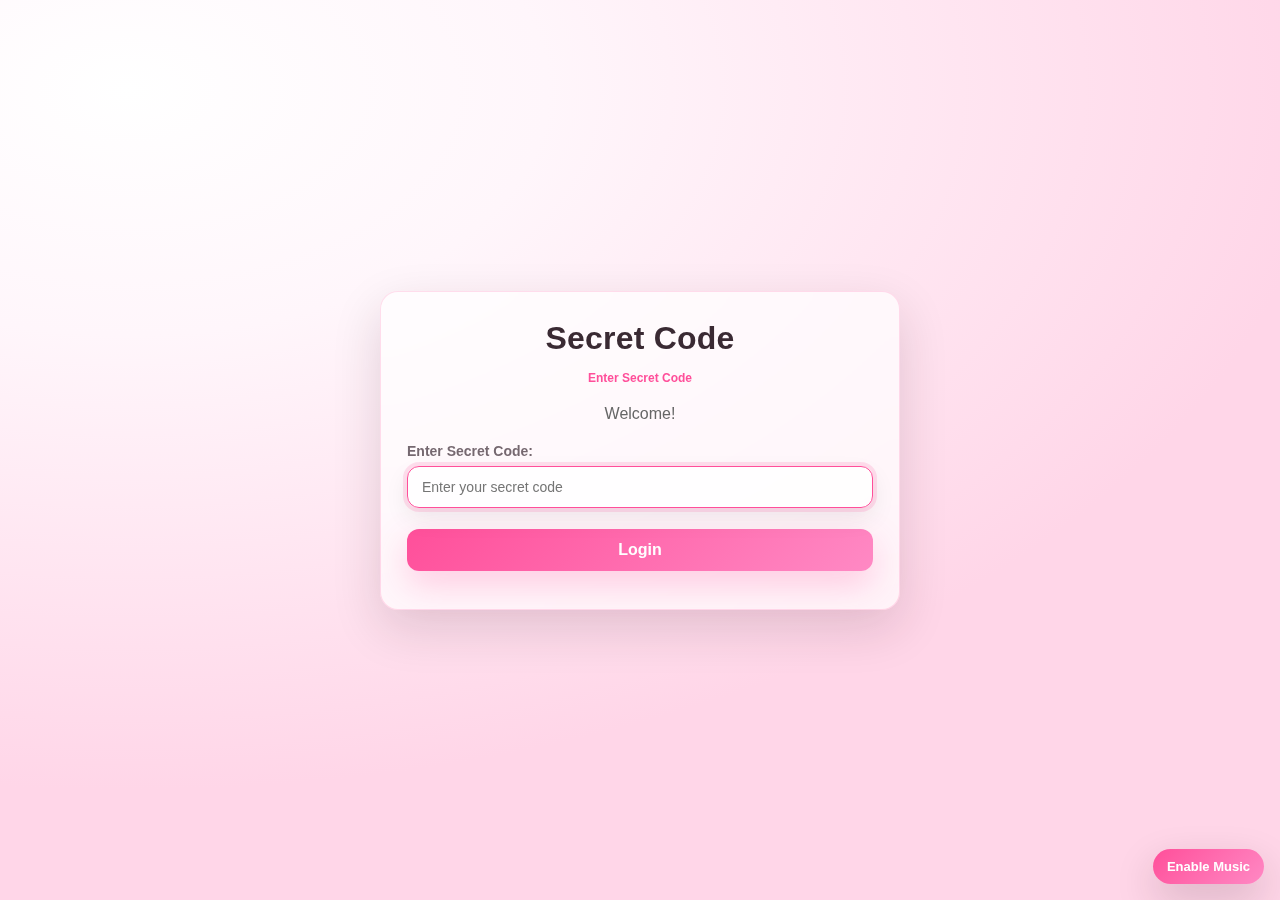
<file: index.html>
<!DOCTYPE html>
<html lang="en">
<head>
    <meta charset="UTF-8">
    <meta name="viewport" content="width=device-width, initial-scale=1.0">
    <title>Login</title>
    <link rel="stylesheet" href="./style.css">
</head>
<body>
    <div class="login-container">
        <!-- Step 2: Secret Code Entry -->
        <div id="step2" class="step-section">
            <h1>Secret Code</h1>
            <div class="step-indicator">Enter Secret Code</div>
            <p style="text-align: center; color: #666; margin-bottom: 20px;">
                Welcome!
            </p>
            <form id="codeForm">
                <div class="form-group">
                    <label for="secretCode">Enter Secret Code:</label>
                    <input 
                        type="text" 
                        id="secretCode" 
                        name="secretCode" 
                        placeholder="Enter your secret code"
                        required
                    >
                </div>
                <button type="submit">Login</button>
                <div id="codeError" class="error"></div>
            </form>
        </div>
    </div>

    <script src="./script.js"></script>
    <script>
        // Valid access codes
        const validCodes = [
            "112323",
        ];

        // Handle secret code submission
        document.getElementById("codeForm").addEventListener("submit", function(e) {
            e.preventDefault();
            const code = document.getElementById("secretCode").value.trim();
            const codeError = document.getElementById("codeError");

            if (code === "") {
                codeError.textContent = "Please enter the secret code.";
                return;
            }

            // Check if the entered code is valid
            if (validCodes.includes(code)) {
                codeError.textContent = "";
                
                // Redirect to landing page
                setTimeout(function() {
                    window.location.href = "Pages/landing.html";
                }, 500);
            } else {
                codeError.textContent = "Invalid secret code. Please try again.";
                document.getElementById("secretCode").value = "";
                document.getElementById("secretCode").focus();
            }
        });

        // Focus on secret code input on page load
        window.addEventListener("load", function() {
            document.getElementById("secretCode").focus();
        });
    </script>
</body>
</html>
</file>
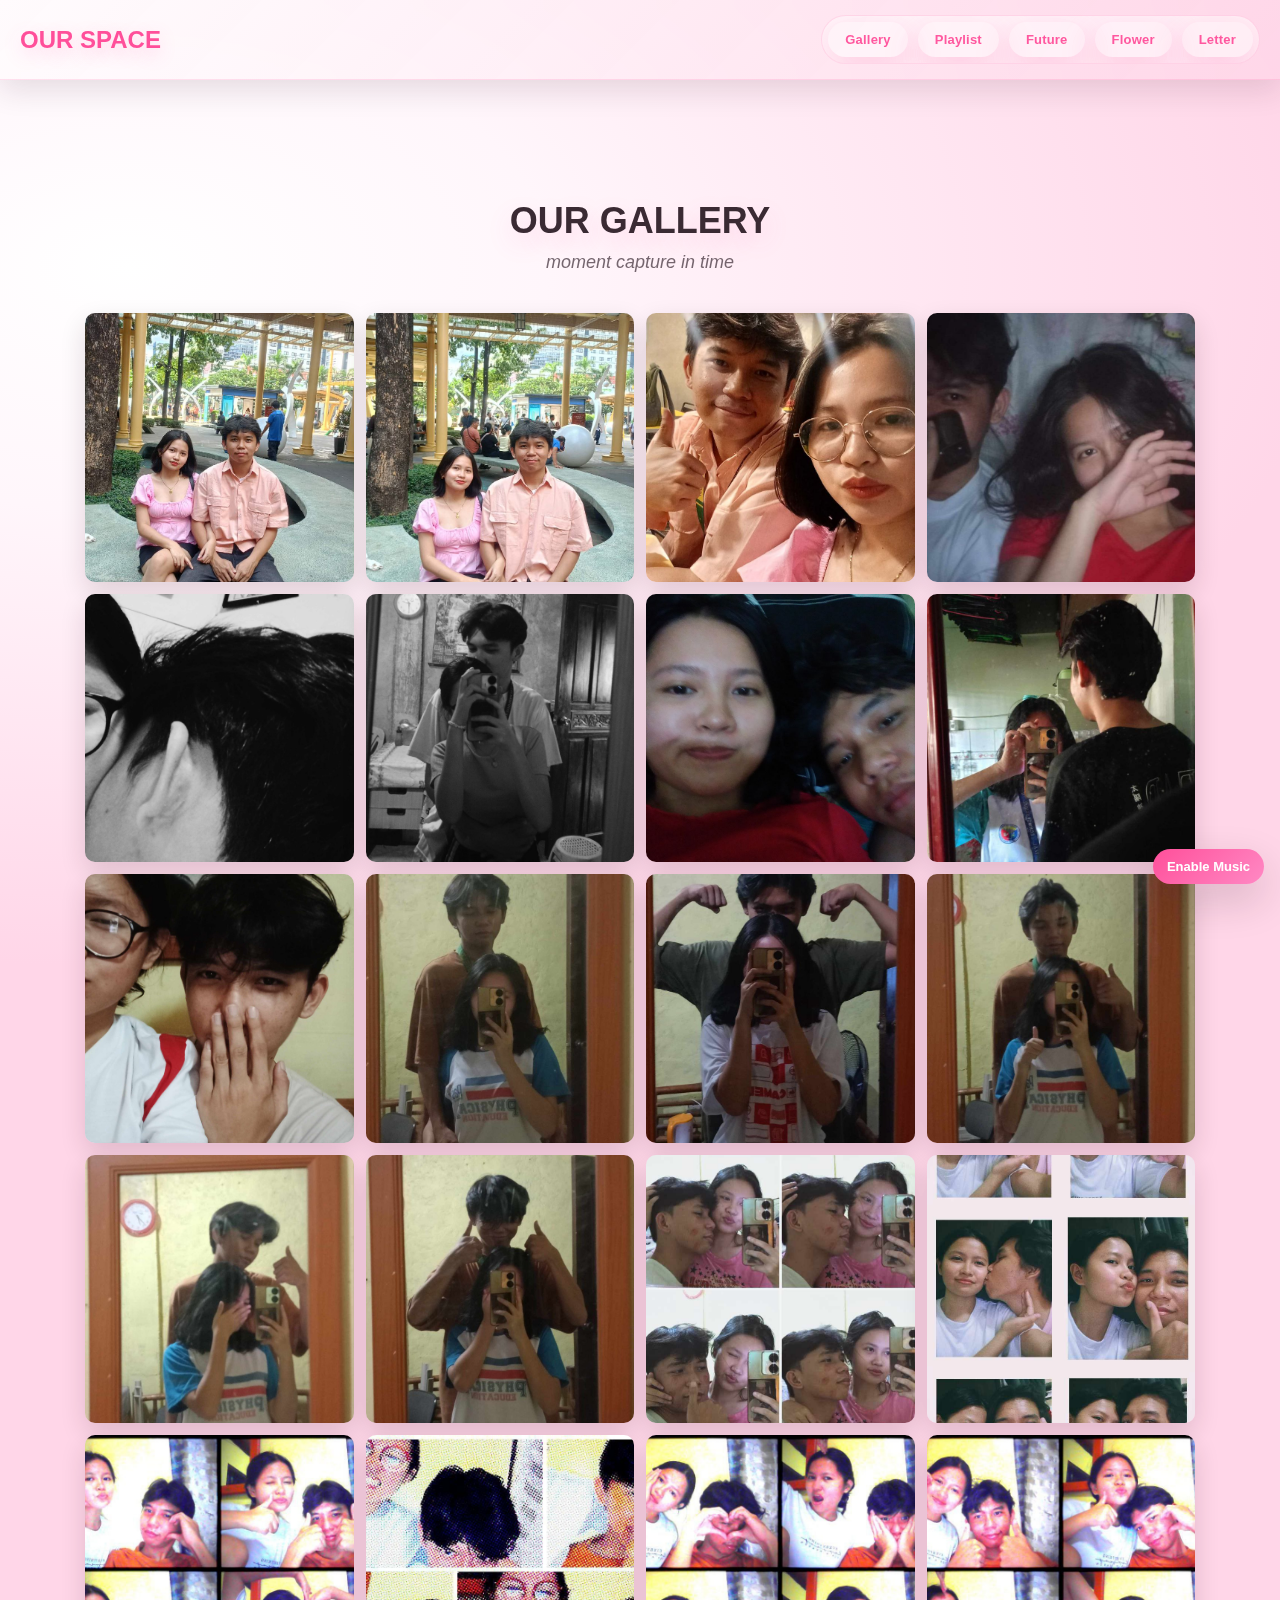
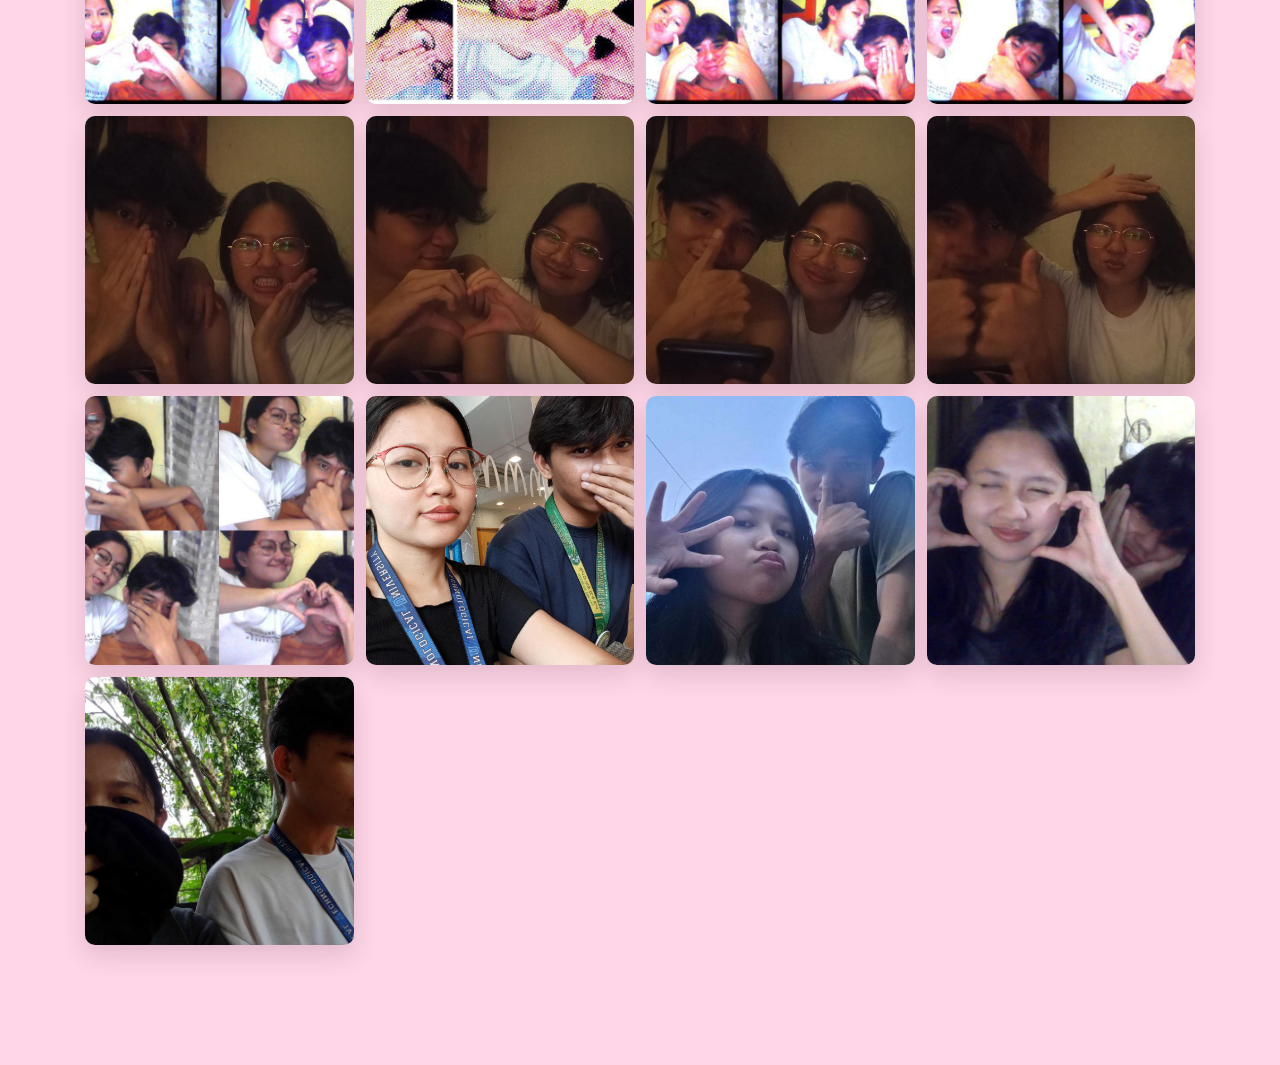
<file: Pages/gallery.html>
<!DOCTYPE html>
<html lang="en">
<head>
    <meta charset="UTF-8">
    <meta name="viewport" content="width=device-width, initial-scale=1.0">
    <title>Gallery</title>
    <link rel="stylesheet" href="../style.css">
</head>
<body>
    <!-- Header with Navigation -->
    <header class="header">
        <div class="header-content">
            <div class="header-title">OUR SPACE</div>
            <nav class="nav-menu">
                <button class="nav-btn" onclick="window.location.href='gallery.html'">Gallery</button>
                <button class="nav-btn" onclick="window.location.href='playlist.html'">Playlist</button>
                <button class="nav-btn" onclick="window.location.href='future.html'">Future</button>
                <button class="nav-btn" onclick="window.location.href='flower.html'">Flower</button>
                <button class="nav-btn" onclick="window.location.href='letter.html'">Letter</button>
            </nav>
        </div>
    </header>

    <div class="gallery-container">
        <div class="gallery-header">
            <h1>OUR GALLERY</h1>
            <p class="gallery-subtitle">moment capture in time</p>
        </div>

        <div class="gallery-grid">
            <img src="../Images/6327905674209201749.jpg" alt="Gallery image 1" class="gallery-img" onclick="openModal(this)">
            <img src="../Images/6327905674209201750.jpg" alt="Gallery image 2" class="gallery-img" onclick="openModal(this)">
            <img src="../Images/6327905674209201751.jpg" alt="Gallery image 3" class="gallery-img" onclick="openModal(this)">
            <img src="../Images/6327905674209201752.jpg" alt="Gallery image 4" class="gallery-img" onclick="openModal(this)">
            <img src="../Images/6327905674209201753.jpg" alt="Gallery image 5" class="gallery-img" onclick="openModal(this)">

            <img src="../Images/6327905674209201754.jpg" alt="Gallery image 6" class="gallery-img" onclick="openModal(this)">
            <img src="../Images/6327905674209201755.jpg" alt="Gallery image 7" class="gallery-img" onclick="openModal(this)">
            <img src="../Images/6327905674209201756.jpg" alt="Gallery image 8" class="gallery-img" onclick="openModal(this)">
            <img src="../Images/6327905674209201757.jpg" alt="Gallery image 9" class="gallery-img" onclick="openModal(this)">
            <img src="../Images/6327905674209201758.jpg" alt="Gallery image 10" class="gallery-img" onclick="openModal(this)">

            <img src="../Images/6327905674209201759.jpg" alt="Gallery image 11" class="gallery-img" onclick="openModal(this)">
            <img src="../Images/6327905674209201760.jpg" alt="Gallery image 12" class="gallery-img" onclick="openModal(this)">
            <img src="../Images/6327905674209201761.jpg" alt="Gallery image 13" class="gallery-img" onclick="openModal(this)">
            <img src="../Images/6327905674209201762.jpg" alt="Gallery image 14" class="gallery-img" onclick="openModal(this)">
            <img src="../Images/6327905674209201763.jpg" alt="Gallery image 15" class="gallery-img" onclick="openModal(this)">

            <img src="../Images/6327905674209201764.jpg" alt="Gallery image 16" class="gallery-img" onclick="openModal(this)">
            <img src="../Images/6327905674209201765.jpg" alt="Gallery image 17" class="gallery-img" onclick="openModal(this)">
            <img src="../Images/6327905674209201766.jpg" alt="Gallery image 18" class="gallery-img" onclick="openModal(this)">
            <img src="../Images/6327905674209201767.jpg" alt="Gallery image 19" class="gallery-img" onclick="openModal(this)">
            <img src="../Images/6327905674209201768.jpg" alt="Gallery image 20" class="gallery-img" onclick="openModal(this)">

            <img src="../Images/6327905674209201769.jpg" alt="Gallery image 21" class="gallery-img" onclick="openModal(this)">
            <img src="../Images/6327905674209201770.jpg" alt="Gallery image 22" class="gallery-img" onclick="openModal(this)">
            <img src="../Images/6327905674209201771.jpg" alt="Gallery image 23" class="gallery-img" onclick="openModal(this)">
            <img src="../Images/6327905674209201772.jpg" alt="Gallery image 24" class="gallery-img" onclick="openModal(this)">
            <img src="../Images/6327905674209201773.jpg" alt="Gallery image 25" class="gallery-img" onclick="openModal(this)">

            <img src="../Images/6327905674209201774.jpg" alt="Gallery image 26" class="gallery-img" onclick="openModal(this)">
            <img src="../Images/6327905674209201775.jpg" alt="Gallery image 27" class="gallery-img" onclick="openModal(this)">
            <img src="../Images/6327905674209201776.jpg" alt="Gallery image 28" class="gallery-img" onclick="openModal(this)">
            <img src="../Images/6327905674209201777.jpg" alt="Gallery image 29" class="gallery-img" onclick="openModal(this)">
        </div>
    </div>

    <!-- Image Modal -->
    <div id="imageModal" class="modal" onclick="closeModal()">
        <span class="close" onclick="closeModal()">&times;</span>
        <img class="modal-content" id="modalImage">
    </div>

    <script>
        function openModal(img) {
            const modal = document.getElementById("imageModal");
            const modalImg = document.getElementById("modalImage");
            modalImg.src = img.src;
            modal.style.display = "flex";
        }

        function closeModal() {
            const modal = document.getElementById("imageModal");
            modal.style.display = "none";
        }

        // Close modal when pressing Escape key
        document.addEventListener("keydown", function(event) {
            if (event.key === "Escape") {
                closeModal();
            }
        });
    </script>
    <script src="../script.js"></script>
</body>
</html>
</file>
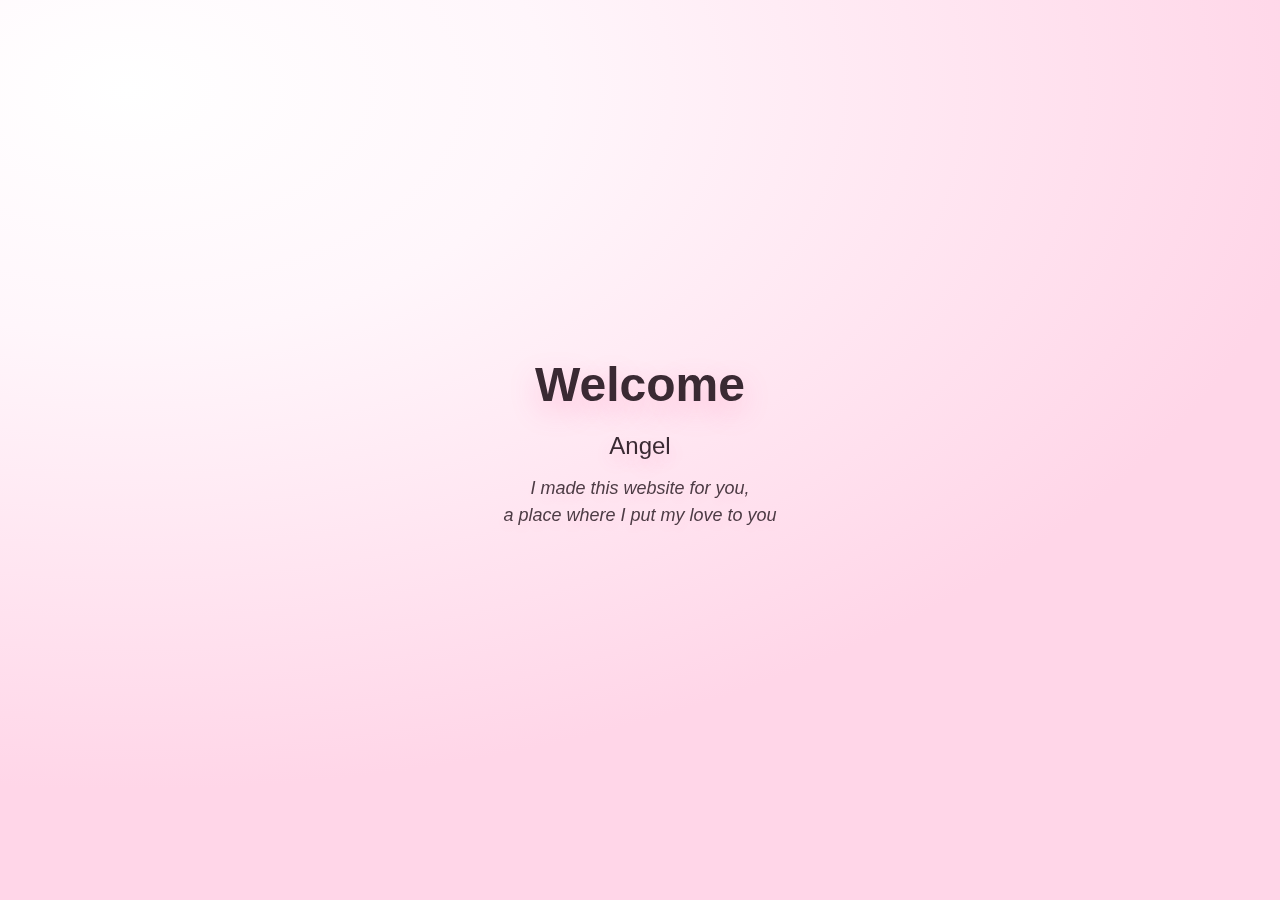
<file: Pages/landing.html>
<!DOCTYPE html>
<html lang="en">
<head>
    <meta charset="UTF-8">
    <meta name="viewport" content="width=device-width, initial-scale=1.0">
    <title>Happy Birthday Angel</title>
    <link rel="stylesheet" href="../style.css">
</head>
<body>
    <!-- Loading Screen -->
    <div id="loadingScreen" class="loading-screen">
        <div class="loading-content">
            <h1>Welcome</h1>
            <p>Angel</p>
            <p class="message">I made this website for you,<br>a place where I put my love to you</p>
        </div>
    </div>

    <!-- Main Content -->
    <div id="mainContent" class="main-content">
        <div class="love-story-container">
            <h1>💕 Our Love Story 💕</h1>
            
            <p>
                Welcome to a special place created just for you. This website is filled with memories, 
                feelings, and all the love I have for you.
            </p>

            <h2>The Beginning</h2>
            <p>
                From the moment we met, you brought so much joy and light into my life. 
                Every moment with you feels special and 
            </p>

            <h2>What Makes You Special</h2>
            <p>
                Your smile, your laugh, the way you i see you it make me so much happy.
                You inspire me every single day to be a better bisayang person like you bebe.
            </p>

            <h2>Forever and Always</h2>
            <p>
                Happy Happy Birthday my lovely Angel kyle mwa mwaaaaaaah!!!!
                i love you so much bebe 

            </p>

            <p class="birthday-message">
                Happy Birthday Angel! 🎉❤️
            </p>
        </div>

        <button class="continue-btn" onclick="continueFromLanding('gallery.html')">Continue</button>
    </div>

    <script src="../script.js"></script>
    <script>
        // Show loading screen for 5 seconds, then show main content
        window.addEventListener("load", function() {
            setTimeout(function() {
                document.getElementById("loadingScreen").style.display = "none";
                document.getElementById("mainContent").classList.add("show");
            }, 5000);
        });
    </script>
</body>
</html>
</file>
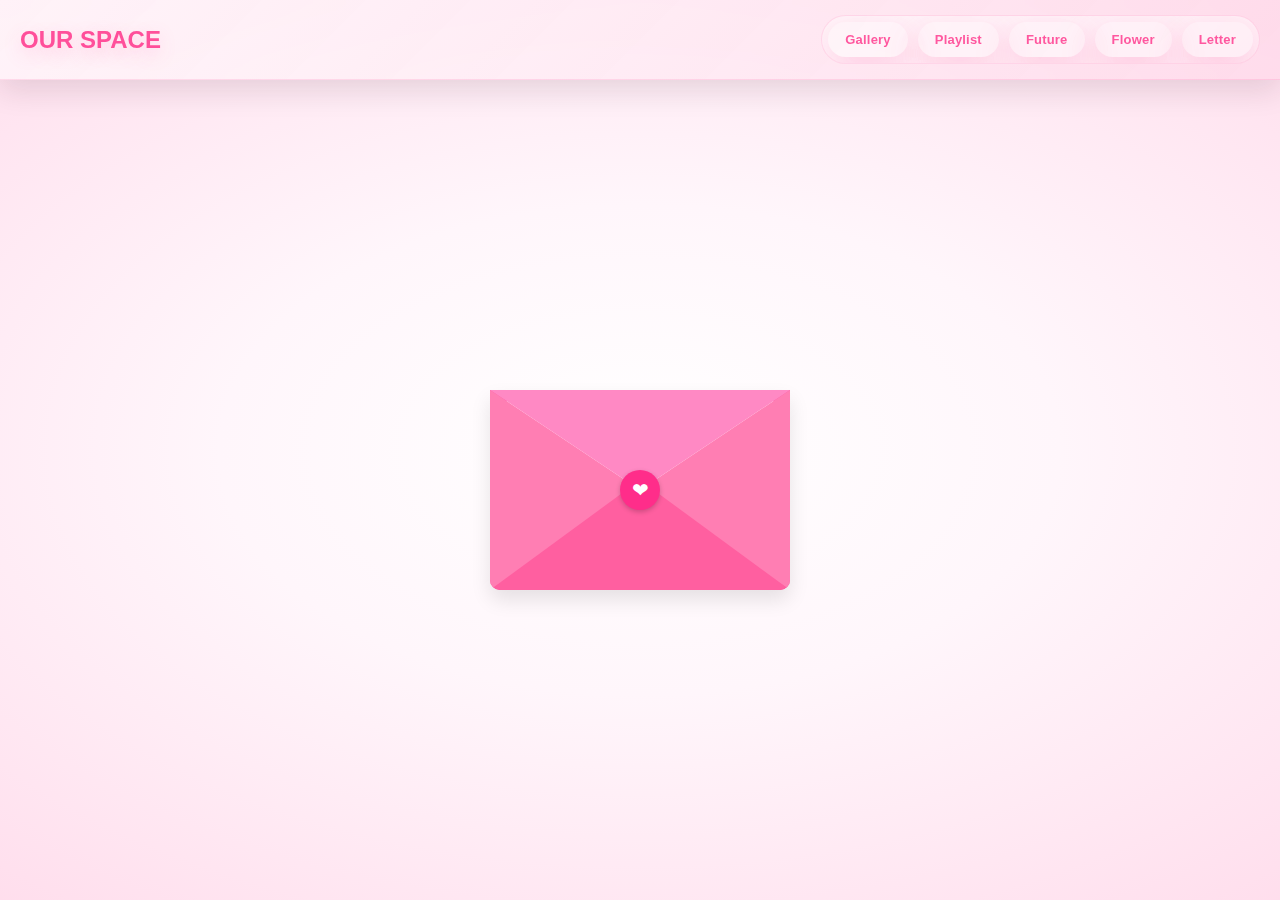
<file: Pages/letter.html>
<!DOCTYPE html>
<html lang="en">
<head>
    <meta charset="UTF-8">
    <meta name="viewport" content="width=device-width, initial-scale=1.0">
    <title>Letter</title>
    <link rel="stylesheet" href="../style.css">
    <link rel="stylesheet" href="letter.css">
</head>
<body>
    <!-- Header with Navigation -->
    <header class="header">
        <div class="header-content">
            <div class="header-title">OUR SPACE</div>
            <nav class="nav-menu">
                <button class="nav-btn" onclick="window.location.href='gallery.html'">Gallery</button>
                <button class="nav-btn" onclick="window.location.href='playlist.html'">Playlist</button>
                <button class="nav-btn" onclick="window.location.href='future.html'">Future</button>
                <button class="nav-btn" onclick="window.location.href='flower.html'">Flower</button>
                <button class="nav-btn" onclick="window.location.href='letter.html'">Letter</button>
            </nav>
        </div>
    </header>

    <div class="letter-container">
        <div class="envelope-wrapper">
            <div class="envelope">
                <div class="envelope-sides"></div>
                <div class="heart-seal"></div>
                
                <div class="letter-content">
                    <div class="close-btn">&times;</div>
                    <div class="letter-text">
                        <h2>Dear Angel,</h2>
                        <p>
                            Happy Birthday to my Lovely Angel! bebe i love you so much and napaka greatfull ako na nakilala kita and naging part ka ng life ko. <br> and thank you kase di ka nagsawa sakin despite na napaka kulit ko minsan. and you alway taking care of me. <br>
                            i wish na sana lagi kang masaya at laging andyan ako to make you happy, and im always proud of you sa lahat lahat ng bagay na ginawagawa mo
                            at sa mga bagay na ma achieve mo in the future. i hope bebe na makapag celebrate pa tayo ng birthday natin ng magkasama. <br> 
                            I LOVE YOU SO MUCH BEBE MWA MWAAAAAAAAAH TAKE CARE AND <br> 
                            HAPPY HAPPY BIRTHDAY AGAIN MY LOVE! 🎉🎂🎁🎈
                        </p>
                        <br>
                        <p>
                            With love,<br>
                            Your Lovely poging darryl:>
                        </p>
                    </div>
                </div>
            </div>
        </div>
    </div>

    <script src="../script.js"></script>
    <script>
        const envelopeWrapper = document.querySelector('.envelope-wrapper');
        const closeBtn = document.querySelector('.close-btn');

        envelopeWrapper.addEventListener('click', function(e) {
            if (e.target.closest('.close-btn')) return;
            
            if (!this.classList.contains('open')) {
                this.classList.add('open');
                
                // Wait for the slide-out animation to finish before expanding
                setTimeout(() => {
                    this.classList.add('expanded');
                }, 800);
            }
        });

        closeBtn.addEventListener('click', function(e) {
            e.stopPropagation();
            envelopeWrapper.classList.remove('expanded');
            
            // Wait for collapse animation then close envelope
            setTimeout(() => {
                envelopeWrapper.classList.remove('open');
            }, 500);
        });
    </script>
</body>
</html>
</file>
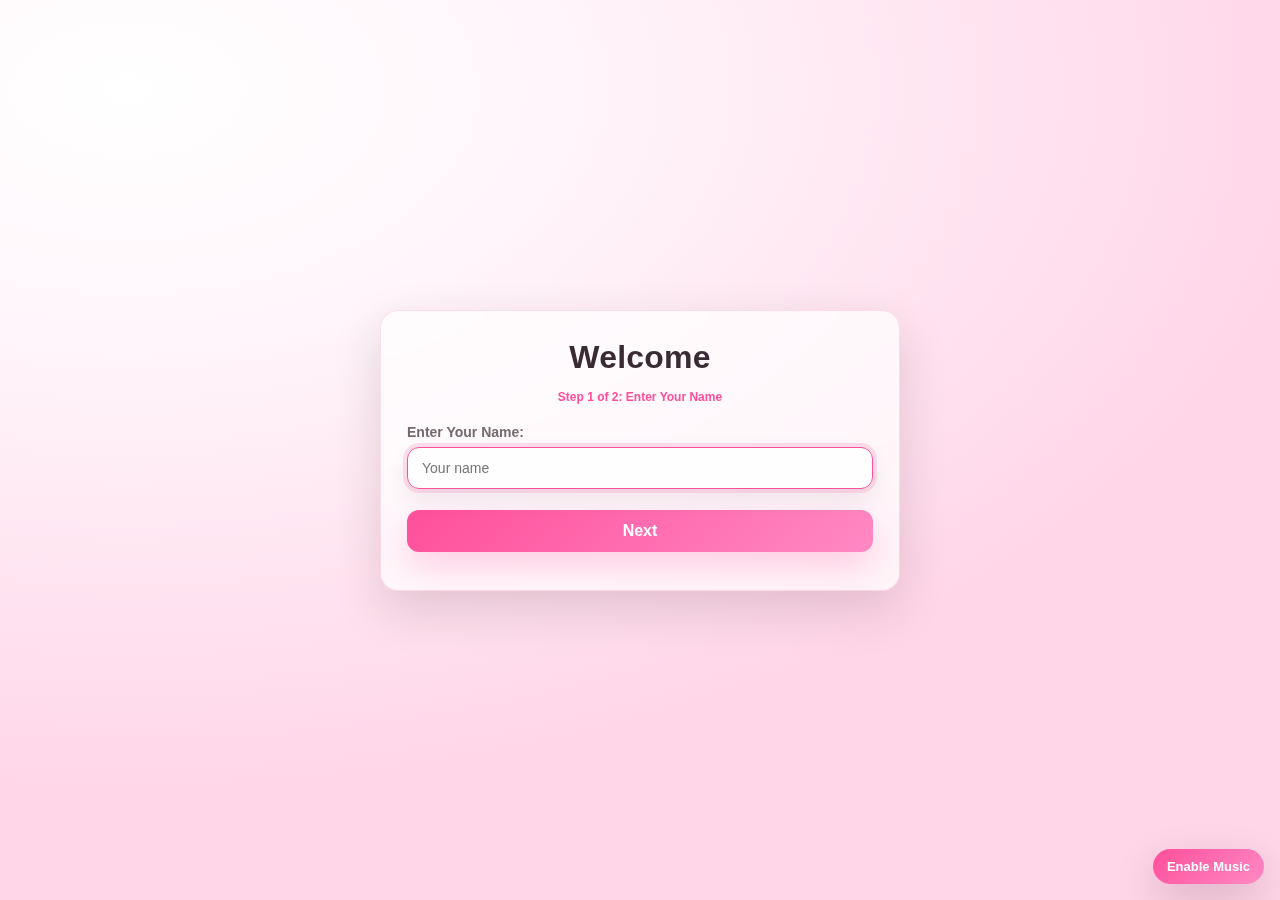
<file: Pages/login.html>
<!DOCTYPE html>
<html lang="en">
<head>
    <meta charset="UTF-8">
    <meta name="viewport" content="width=device-width, initial-scale=1.0">
    <title>Login</title>
    <link rel="stylesheet" href="../style.css">
</head>
<body>
    <div class="login-container">
        <!-- Step 1: Name Entry -->
        <div id="step1" class="step-section">
            <h1>Welcome</h1>
            <div class="step-indicator">Step 1 of 2: Enter Your Name</div>
            <form id="nameForm">
                <div class="form-group">
                    <label for="name">Enter Your Name:</label>
                    <input 
                        type="text" 
                        id="name" 
                        name="name" 
                        placeholder="Your name"
                        required
                    >
                </div>
                <button type="submit">Next</button>
                <div id="nameError" class="error"></div>
            </form>
        </div>

        <!-- Step 2: Secret Code Entry -->
        <div id="step2" class="step-section hidden">
            <h1>Secret Code</h1>
            <div class="step-indicator">Step 2 of 2: Enter Secret Code</div>
            <p style="text-align: center; color: #666; margin-bottom: 20px;">
                Welcome, <strong id="displayName"></strong>!
            </p>
            <form id="codeForm">
                <div class="form-group">
                    <label for="secretCode">Enter Secret Code:</label>
                    <input 
                        type="text" 
                        id="secretCode" 
                        name="secretCode" 
                        placeholder="Enter your secret code"
                        required
                    >
                </div>
                <button type="submit">Login</button>
                <button type="button" class="back-btn" onclick="goBackToStep1()">Back</button>
                <div id="codeError" class="error"></div>
            </form>
        </div>
    </div>

    <script src="../script.js"></script>
    <script>
        // Valid access codes (independent of name)
        const validCodes = [
            "013005",
            "123456",
            "999888",
            "555444"
        ];

        let currentName = "";

        // Step 1: Handle name submission
        document.getElementById("nameForm").addEventListener("submit", function(e) {
            e.preventDefault();
            const name = document.getElementById("name").value.trim();
            const nameError = document.getElementById("nameError");

            if (name === "") {
                nameError.textContent = "Please enter your name.";
                return;
            }

            if (name.length < 2) {
                nameError.textContent = "Name must be at least 2 characters.";
                return;
            }

            currentName = name;
            nameError.textContent = "";
            
            // Move to step 2
            document.getElementById("step1").classList.add("hidden");
            document.getElementById("step2").classList.remove("hidden");
            document.getElementById("displayName").textContent = name;
            document.getElementById("secretCode").focus();
        });

        // Step 2: Handle secret code submission
        document.getElementById("codeForm").addEventListener("submit", function(e) {
            e.preventDefault();
            const code = document.getElementById("secretCode").value.trim();
            const codeError = document.getElementById("codeError");

            if (code === "") {
                codeError.textContent = "Please enter the secret code.";
                return;
            }

            // Check if the entered code is valid (independent of name)
            if (validCodes.includes(code)) {
                codeError.textContent = "";
                
                // Redirect to landing page
                setTimeout(function() {
                    window.location.href = "landing.html";
                }, 500);
            } else {
                codeError.textContent = "Invalid secret code. Please try again.";
                document.getElementById("secretCode").value = "";
                document.getElementById("secretCode").focus();
            }
        });

        // Go back to step 1
        function goBackToStep1() {
            document.getElementById("step2").classList.add("hidden");
            document.getElementById("step1").classList.remove("hidden");
            document.getElementById("nameError").textContent = "";
            document.getElementById("codeError").textContent = "";
            document.getElementById("secretCode").value = "";
            document.getElementById("name").focus();
        }

        // Focus on name input on page load
        window.addEventListener("load", function() {
            document.getElementById("name").focus();
        });
    </script>
</body>
</html>
</file>
<file: style.css>
* {
    margin: 0;
    padding: 0;
    box-sizing: border-box;
}

:root {
    --bg-1: #fff6fb;
    --bg-2: #ffd6e8;
    --text: #3a2a33;
    --muted: rgba(58, 42, 51, 0.7);
    --primary: #ff4f9a;
    --primary-2: #ff89c4;
    --card: rgba(255, 255, 255, 0.72);
    --border: rgba(255, 79, 154, 0.18);
    --shadow: 0 18px 50px rgba(40, 15, 30, 0.14);
}

body {
    font-family: 'Arial', sans-serif;
    background: radial-gradient(1200px 700px at 10% 10%, #ffffff 0%, var(--bg-1) 35%, var(--bg-2) 100%);
    min-height: 100vh;
    display: flex;
    flex-direction: column;
    padding-top: 0;
    position: relative;
    overflow-x: hidden;
    color: var(--text);
}

/* Only offset content when a fixed header exists */
body.has-header {
    padding-top: 80px;
}

/* Smooth UI transitions */
html {
    scroll-behavior: smooth;
}

* {
    transition: background-color 220ms ease, color 220ms ease, border-color 220ms ease, box-shadow 220ms ease;
}

/* Header Styles */
.header {
    position: fixed;
    top: 0;
    left: 0;
    width: 100%;
    background: linear-gradient(135deg, rgba(255, 255, 255, 0.60) 0%, rgba(255, 214, 232, 0.55) 100%);
    box-shadow: 0 10px 30px rgba(40, 15, 30, 0.12);
    backdrop-filter: blur(14px);
    z-index: 100;
    border-bottom: 1px solid rgba(255, 79, 154, 0.16);
}

.header-content {
    display: flex;
    align-items: center;
    padding: 15px 20px;
    gap: 30px;
    justify-content: space-between;
}

.header-title {
    font-size: 24px;
    font-weight: bold;
    color: var(--primary);
    text-shadow: 0 6px 18px rgba(255, 79, 154, 0.25);
    white-space: nowrap;
}

.nav-menu {
    display: flex;
    justify-content: flex-end;
    gap: 10px;
    flex-wrap: nowrap;
    overflow-x: auto;
    padding: 6px;
    border-radius: 999px;
    background: rgba(255, 255, 255, 0.55);
    border: 1px solid rgba(255, 79, 154, 0.18);
    backdrop-filter: blur(10px);
}

.nav-btn {
    padding: 10px 16px;
    background: transparent;
    color: rgba(255, 79, 154, 0.95);
    border: 1px solid transparent;
    border-radius: 999px;
    font-size: 13px;
    font-weight: 600;
    letter-spacing: 0.2px;
    cursor: pointer;
    transition: background 0.2s ease, transform 0.2s ease, border-color 0.2s ease, color 0.2s ease;
    line-height: 1;
}

/* Responsive header / nav */
@media (max-width: 1024px) {
    .header-content {
        gap: 16px;
        padding-inline: 12px;
    }

    .header-title {
        font-size: 20px;
    }

    .nav-menu {
        max-width: 70%;
    }
}

@media (max-width: 600px) {
    .header-content {
        gap: 10px;
    }

    .header-title {
        font-size: 18px;
    }

    .nav-menu {
        max-width: 100%;
    }

    .nav-btn {
        padding: 8px 12px;
        font-size: 12px;
        white-space: nowrap;
    }
}

.nav-btn:hover {
    background: rgba(255, 79, 154, 0.10);
    border-color: rgba(255, 79, 154, 0.22);
    transform: translateY(-1px);
}

.nav-btn:active {
    transform: translateY(0);
    background: rgba(255, 79, 154, 0.14);
}

.nav-btn:focus-visible {
    outline: none;
    box-shadow: 0 0 0 3px rgba(255, 79, 154, 0.22);
}

.login-container {
    width: 100%;
    max-width: 1000px;
    margin: auto;
    padding: 40px 24px;
}

.login-container h1 {
    text-align: center;
    color: var(--text);
    margin-bottom: 14px;
    font-size: clamp(24px, 4vw, 32px);
    letter-spacing: 0.2px;
}

/* Login "cool" card */
.step-section {
    max-width: 520px;
    margin: clamp(24px, 5vh, 40px) auto;
    background: var(--card);
    border: 1px solid var(--border);
    border-radius: 18px;
    padding: 28px 26px;
    box-shadow: var(--shadow);
    backdrop-filter: blur(12px);
    animation: popIn 420ms cubic-bezier(.2,.8,.2,1);
}

@keyframes popIn {
    from { opacity: 0; transform: translateY(14px) scale(0.98); }
    to { opacity: 1; transform: translateY(0) scale(1); }
}

.form-group {
    margin-bottom: 20px;
}

label {
    display: block;
    margin-bottom: 8px;
    color: var(--muted);
    font-weight: 600;
    font-size: 14px;
}

input[type="text"],
input[type="password"] {
    width: 100%;
    padding: 12px 14px;
    border: 1px solid rgba(255, 79, 154, 0.22);
    border-radius: 12px;
    font-size: 14px;
    background: rgba(255, 255, 255, 0.8);
    box-shadow: 0 8px 20px rgba(40, 15, 30, 0.06);
    transition: border-color 0.2s ease, box-shadow 0.2s ease, transform 0.2s ease;
}

input[type="text"]:focus,
input[type="password"]:focus {
    outline: none;
    border-color: var(--primary);
    box-shadow: 0 0 0 4px rgba(255, 79, 154, 0.16), 0 10px 25px rgba(40, 15, 30, 0.08);
    transform: translateY(-1px);
}

button {
    width: 100%;
    padding: 12px;
    background: linear-gradient(135deg, var(--primary) 0%, var(--primary-2) 100%);
    color: white;
    border: none;
    border-radius: 12px;
    font-size: 16px;
    font-weight: 600;
    cursor: pointer;
    box-shadow: 0 14px 35px rgba(255, 79, 154, 0.26);
    transition: transform 0.2s ease, filter 0.2s ease, box-shadow 0.2s ease;
}

button:hover {
    transform: translateY(-2px);
    filter: brightness(1.02);
    box-shadow: 0 18px 45px rgba(255, 79, 154, 0.32);
}

button:active {
    transform: translateY(0);
    filter: brightness(0.98);
}

.back-btn {
    width: 100%;
    padding: 12px;
    background: rgba(255, 255, 255, 0.7);
    color: var(--text);
    border: 1px solid rgba(255, 79, 154, 0.18);
    border-radius: 12px;
    font-size: 16px;
    font-weight: 600;
    cursor: pointer;
    margin-top: 10px;
    transition: transform 0.2s ease, background 0.2s ease;
}

.back-btn:hover {
    background: rgba(255, 79, 154, 0.08);
}

.error {
    color: #b42318;
    font-size: 14px;
    margin-top: 10px;
    text-align: center;
}

.success {
    color: #27ae60;
    font-size: 14px;
    margin-top: 10px;
    text-align: center;
}

.hidden {
    display: none;
}

.step-indicator {
    text-align: center;
    color: var(--primary);
    font-size: 12px;
    margin-bottom: 20px;
    font-weight: 600;
}

/* Home Page Styles */
.loading-screen {
    position: fixed;
    top: 0;
    left: 0;
    width: 100%;
    height: 100%;
    background: radial-gradient(1200px 700px at 10% 10%, #ffffff 0%, var(--bg-1) 35%, var(--bg-2) 100%);
    display: flex;
    justify-content: center;
    align-items: center;
    z-index: 9999;
    flex-direction: column;
}

.loading-content {
    text-align: center;
    color: var(--text);
    animation: fadeInOut 3s ease-in-out forwards;
}

.loading-content h1 {
    font-size: 48px;
    margin-bottom: 20px;
    font-weight: bold;
    text-shadow: 0 10px 28px rgba(255, 79, 154, 0.25);
}

.loading-content p {
    font-size: 24px;
    margin-bottom: 15px;
    text-shadow: 0 8px 18px rgba(255, 79, 154, 0.18);
}

.loading-content .message {
    font-size: 18px;
    font-style: italic;
    opacity: 0.9;
    max-width: 400px;
    line-height: 1.5;
    text-shadow: 0 6px 14px rgba(255, 79, 154, 0.14);
}

@keyframes fadeInOut {
    0% {
        opacity: 0;
        transform: scale(0.8);
    }
    50% {
        opacity: 1;
        transform: scale(1);
    }
    100% {
        opacity: 0;
        transform: scale(1.1);
    }
}

.main-content {
    display: none;
    min-height: 100vh;
    background: transparent;
    padding: 40px 20px;
}

.main-content.show {
    display: block;
}

.love-story-container {
    max-width: 800px;
    margin: 0 auto;
    background: var(--card);
    border: 1px solid var(--border);
    border-radius: 18px;
    padding: clamp(28px, 5vw, 50px);
    box-shadow: var(--shadow);
    backdrop-filter: blur(12px);
    animation: slideUp 0.6s ease-out;
}

@keyframes slideUp {
    from {
        opacity: 0;
        transform: translateY(30px);
    }
    to {
        opacity: 1;
        transform: translateY(0);
    }
}

.love-story-container h1 {
    text-align: center;
    color: #d63384;
    font-size: 36px;
    margin-bottom: 30px;
}

.love-story-container p {
    color: var(--muted);
    font-size: 18px;
    line-height: 1.8;
    margin-bottom: 20px;
}

.love-story-container h2 {
    color: #ff4f9a;
    font-size: 24px;
    margin-top: 30px;
    margin-bottom: 15px;
}

.story-image {
    width: 100%;
    max-height: 400px;
    object-fit: cover;
    border-radius: 10px;
    margin: 20px 0;
}

.birthday-message {
    text-align: center;
    margin-top: 40px;
    font-style: italic;
    color: #d63384;
    font-size: 20px;
}

.continue-btn {
    display: block;
    width: 200px;
    padding: 12px;
    margin: 30px auto 0;
    background: linear-gradient(135deg, var(--primary) 0%, var(--primary-2) 100%);
    color: white;
    border: none;
    border-radius: 12px;
    font-size: 16px;
    font-weight: 600;
    cursor: pointer;
    transition: transform 0.2s;
}

.continue-btn:hover {
    transform: translateY(-2px);
}

.continue-btn:active {
    transform: translateY(0);
}

/* Gallery Styles */
.gallery-container {
    width: 100%;
    margin: 40px 0;
    padding: 80px;
}

.gallery-header {
    text-align: center;
    margin-bottom: 40px;
}

.gallery-header h1 {
    font-size: 36px;
    color: var(--text);
    margin-bottom: 10px;
    text-shadow: 0 10px 26px rgba(255, 79, 154, 0.18);
}

.gallery-subtitle {
    font-size: 18px;
    color: var(--muted);
    font-style: italic;
    text-shadow: none;
}

.gallery-grid {
    display: grid;
    grid-template-columns: repeat(4, minmax(0, 1fr));
    gap: 12px;
    padding: 0 5px;
}

.gallery-img {
    width: 100%;
    height: auto;
    aspect-ratio: 1;
    object-fit: cover;
    border-radius: 10px;
    box-shadow: 0 10px 26px rgba(40, 15, 30, 0.14);
    transition: transform 0.25s ease, box-shadow 0.25s ease, filter 0.25s ease;
    cursor: pointer;
}

.gallery-img:hover {
    transform: translateY(-3px) scale(1.03);
    box-shadow: 0 16px 36px rgba(40, 15, 30, 0.18);
    filter: saturate(1.05);
}

/* Modal Styles */
.modal {
    display: none;
    position: fixed;
    z-index: 1000;
    left: 0;
    top: 0;
    width: 100%;
    height: 100%;
    background-color: rgba(0, 0, 0, 0.8);
    justify-content: center;
    align-items: center;
    animation: fadeIn 0.3s ease-in;
}

@keyframes fadeIn {
    from {
        opacity: 0;
    }
    to {
        opacity: 1;
    }
}

.modal-content {
    max-width: 90%;
    max-height: 90%;
    object-fit: contain;
    border-radius: 10px;
    animation: zoomIn 0.3s ease-in;
}

@keyframes zoomIn {
    from {
        transform: scale(0.8);
    }
    to {
        transform: scale(1);
    }
}

.close {
    position: absolute;
    top: 20px;
    right: 40px;
    color: white;
    font-size: 40px;
    font-weight: bold;
    cursor: pointer;
    transition: color 0.3s;
}

.close:hover {
    color: #ccc;
}

/* Music Player Styles */
.music-player {
    margin-top: 20px;
    padding: 25px;
    background: var(--card);
    backdrop-filter: blur(10px);
    border-radius: 18px;
    display: flex;
    flex-direction: column;
    align-items: center;
    border: 1px solid var(--border);
    box-shadow: var(--shadow);
}

.music-player h1 {
    margin-bottom: 5px;
}

.disc-container {
    margin-bottom: 15px;
    display: flex;
    justify-content: center;
}

.music-disc {
    width: 220px;
    height: 220px;
    border-radius: 50%;
    background: radial-gradient(circle at 30% 30%, #333, #000);
    box-shadow: 0 10px 40px rgba(0, 0, 0, 0.5), inset -2px -2px 10px rgba(255, 255, 255, 0.1);
    display: flex;
    align-items: center;
    justify-content: center;
    position: relative;
    transition: transform 0.1s linear;
}

.disc-inner {
    width: 160px;
    height: 160px;
    border-radius: 50%;
    background: repeating-conic-gradient(
        from 0deg,
        #1a1a1a 0deg 20deg,
        #2a2a2a 20deg 40deg
    );
    display: flex;
    align-items: center;
    justify-content: center;
    box-shadow: inset 0 2px 5px rgba(0, 0, 0, 0.8);
}

.disc-center {
    width: 50px;
    height: 50px;
    border-radius: 50%;
    background: radial-gradient(circle at 40% 40%, #ffdd00, #cc9900);
    box-shadow: 0 3px 8px rgba(0, 0, 0, 0.6);
}

.player-controls {
    text-align: center;
    width: 100%;
}

.player-buttons {
    display: flex;
    gap: 20px;
    justify-content: center;
    margin: 20px 0;
}

.icon-btn {
    background: none;
    border: none;
    color: var(--primary);
    font-size: 32px;
    cursor: pointer;
    transition: transform 0.2s, filter 0.2s;
    padding: 0;
}

.icon-btn:hover {
    transform: scale(1.15);
    filter: brightness(1.2);
}

.icon-btn:active {
    transform: scale(0.95);
}

/* Song List Styles */
.song-list {
    margin-bottom: 15px;
    text-align: left;
}

.song-list h3 {
    color: var(--text);
    font-size: 14px;
    margin-bottom: 5px;
    text-align: center;
}

.songs {
    display: flex;
    flex-direction: column;
    gap: 5px;
    max-height: 200px;
    overflow-y: auto;
    padding: 8px;
    background: rgba(255, 79, 154, 0.06);
    border-radius: 10px;
}

.song-item {
    padding: 6px 8px;
    background: rgba(255, 255, 255, 0.65);
    color: var(--text);
    border-radius: 5px;
    cursor: pointer;
    transition: all 0.3s;
    font-size: 12px;
    font-weight: 500;
}

.song-item:hover {
    background: rgba(255, 79, 154, 0.10);
    transform: translateX(5px);
}

.current-song {
    color: var(--muted);
    text-align: center;
    font-size: 13px;
    font-weight: 600;
    margin: 10px 0;
}

/* Background Music Controls */
.background-music-controls {
    margin-top: 20px;
    padding: 15px;
    background: rgba(255, 79, 154, 0.08);
    border-radius: 10px;
    border-left: 4px solid #ff4f9a;
}

.background-music-controls h4 {
    color: var(--text);
    font-size: 14px;
    margin-bottom: 5px;
}

#bgMusicStatus {
    color: var(--muted);
    font-size: 12px;
    margin-bottom: 10px;
}

.bg-controls {
    display: flex;
    gap: 10px;
    flex-wrap: wrap;
}

.bg-btn {
    padding: 10px 15px;
    background: linear-gradient(135deg, var(--primary) 0%, var(--primary-2) 100%);
    color: white;
    border: none;
    border-radius: 5px;
    font-size: 12px;
    font-weight: 600;
    cursor: pointer;
    transition: transform 0.2s;
}

.bg-btn:hover {
    transform: translateY(-2px);
}

.bg-btn:active {
    transform: translateY(0);
}

/* Future Page Styles */
.future-grid {
    display: grid;
    grid-template-columns: repeat(2, 1fr);
    gap: 30px;
    margin-top: 30px;
    width: 100%;
    max-width: 1000px;
    margin-left: auto;
    margin-right: auto;
}

.future-box {
    background: var(--card);
    backdrop-filter: blur(10px);
    border: 1px solid var(--border);
    border-radius: 18px;
    padding: 50px 30px;
    text-align: center;
    transition: all 0.3s ease;
    cursor: pointer;
    box-shadow: var(--shadow);
}

.future-box:hover {
    background: rgba(255, 255, 255, 0.82);
    transform: translateY(-5px);
    box-shadow: 0 22px 60px rgba(40, 15, 30, 0.18);
}

.future-icon {
    font-size: 64px;
    margin-bottom: 20px;
    display: inline-block;
}

.future-box h3 {
    color: var(--text);
    font-size: 24px;
    margin-bottom: 15px;
    font-weight: 600;
}

.future-box p {
    color: var(--muted);
    font-size: 16px;
    line-height: 1.6;
}

@media (max-width: 768px) {
    .future-grid {
        grid-template-columns: 1fr;
    }
}

/* Flower Page Animation */
.flower-anim-wrapper {
    margin: 40px auto 10px;
    max-width: 260px;
    height: 260px;
    position: relative;
    display: flex;
    align-items: flex-end;
    justify-content: center;
}

.flower-plant {
    position: relative;
    width: 90px;
    height: 190px;
    transform-origin: bottom center;
    animation: flowerGrow 2200ms ease-out forwards, flowerSway 6000ms ease-in-out 2200ms infinite alternate;
}

.flower-stem {
    width: 8px;
    height: 130px;
    background: linear-gradient(to top, #1c8c3a, #3fbf6d);
    border-radius: 999px;
    position: absolute;
    bottom: 36px;
    left: 50%;
    transform: translateX(-50%);
}

.flower-stem::before,
.flower-stem::after {
    content: "";
    position: absolute;
    width: 26px;
    height: 16px;
    background: radial-gradient(circle at 10% 50%, #e7ffd6 0%, #2fa857 45%, #156936 100%);
    border-radius: 100% 0 100% 0;
    top: 40%;
}

.flower-stem::before {
    left: -22px;
    transform: rotate(-22deg);
}

.flower-stem::after {
    right: -22px;
    transform: scaleX(-1) rotate(-22deg);
}

.flower-bloom {
    position: absolute;
    bottom: 86px;
    left: 50%;
    transform: translateX(-50%);
    display: flex;
    align-items: center;
    justify-content: center;
    transform-origin: center;
    animation: flowerBreathe 3200ms ease-in-out 2200ms infinite alternate;
}

.flower-emoji {
    font-size: 78px;
    filter: drop-shadow(0 14px 30px rgba(40, 15, 30, 0.25));
}

@keyframes flowerGrow {
    0% {
        transform: scale(0.15) translateY(40px);
        opacity: 0;
    }
    40% {
        opacity: 1;
    }
    100% {
        transform: scale(1) translateY(0);
        opacity: 1;
    }
}

@keyframes flowerSway {
    0% {
        transform: rotate(-2deg);
    }
    50% {
        transform: rotate(2.5deg);
    }
    100% {
        transform: rotate(-1.5deg);
    }
}

@keyframes flowerBreathe {
    0% {
        transform: translateX(-50%) scale(1);
    }
    100% {
        transform: translateX(-50%) scale(1.06);
    }
}
/* Floating hearts + flowers background */
.floating-bg {
    position: fixed;
    inset: 0;
    overflow: hidden;
    pointer-events: none;
    /* Above the page background, below main UI */
    z-index: 1;
}

.float-item {
    position: absolute;
    left: var(--x, 50%);
    bottom: -10vh;
    font-size: var(--size, 24px);
    opacity: 0.95;
    filter: drop-shadow(0 10px 18px rgba(40, 15, 30, 0.18));
    animation: floatUp var(--dur, 9s) linear forwards;
    will-change: transform, opacity;
}

.float-item.heart {
    color: rgba(255, 79, 154, 0.75);
}

.float-item.flower {
    color: rgba(255, 120, 190, 0.62);
}

@keyframes floatUp {
    0% {
        transform: translateY(0) translateX(0) rotate(0deg);
        opacity: 0;
    }
    10% {
        opacity: 1;
    }
    100% {
        transform: translateY(-120vh) translateX(var(--drift, 0px)) rotate(var(--rot, 0deg));
        opacity: 0;
    }
}

/* Autoplay fallback button */
.enable-sound-btn {
    position: fixed;
    right: 16px;
    bottom: 16px;
    width: auto;
    padding: 10px 14px;
    border-radius: 999px;
    z-index: 200;
    font-size: 13px;
    box-shadow: 0 16px 40px rgba(40, 15, 30, 0.18);
}

@media (max-width: 768px) {
    .login-container {
        padding: 28px 16px;
    }
    .love-story-container {
        padding: 28px 18px;
    }
    .gallery-container {
        padding: 24px 16px;
    }
    .gallery-grid {
        grid-template-columns: repeat(2, 1fr);
    }
}

@media (max-width: 480px) {
    .gallery-grid {
        grid-template-columns: 1fr;
    }

    .gallery-container {
        padding: 20px 10px;
    }

    .header-title {
        font-size: 16px;
    }

    .nav-btn {
        padding: 6px 10px;
        font-size: 11px;
    }
}

/* Ensure main UI sits above the floating background */
.main-content,
.gallery-container,
.login-container,
.music-player,
.future-grid {
    position: relative;
    z-index: 3;
}
</file>
<file: Pages/letter.css>
/* Letter Page Specific Styles */
body {
    background: radial-gradient(1200px 700px at 50% 50%, #ffffff 0%, #fff6fb 35%, #ffd6e8 100%);
    overflow-x: hidden;
}

.letter-container {
    display: flex;
    justify-content: center;
    align-items: center;
    min-height: calc(100vh - 80px); /* Adjust for header */
    padding: 20px;
    perspective: 1000px;
}

/* Envelope Styles */
.envelope-wrapper {
    position: relative;
    width: 300px;
    height: 200px;
    cursor: pointer;
    transition: transform 0.5s ease;
}

@media (max-width: 360px) {
    .envelope-wrapper {
        width: 260px;
        height: 173px; /* Keep aspect ratio */
    }
    
    .envelope::before {
        border-left-width: 130px;
        border-right-width: 130px;
        border-top-width: 86px;
    }
    
    .envelope::after {
        border-left-width: 130px;
        border-right-width: 130px;
        border-bottom-width: 95px;
    }
    
    .envelope-sides::before {
        border-left-width: 130px;
        border-top-width: 86px;
        border-bottom-width: 86px;
    }
    
    .envelope-sides::after {
        border-right-width: 130px;
        border-top-width: 86px;
        border-bottom-width: 86px;
    }
}

.envelope-wrapper:hover {
    transform: scale(1.02);
}

.envelope {
    position: relative;
    width: 100%;
    height: 100%;
    background: #ff4f9a;
    border-radius: 0 0 10px 10px;
    box-shadow: 0 10px 20px rgba(0,0,0,0.1);
}

.envelope::before {
    /* Top flap (inside color) */
    content: '';
    position: absolute;
    top: 0;
    left: 0;
    width: 0;
    height: 0;
    border-left: 150px solid transparent;
    border-right: 150px solid transparent;
    border-top: 100px solid #ff89c4; /* Slightly lighter pink */
    transform-origin: top;
    transition: transform 0.6s 0.2s ease-in-out, z-index 0.2s 0.4s;
    z-index: 3;
}

.envelope::after {
    /* Bottom flap */
    content: '';
    position: absolute;
    bottom: 0;
    left: 0;
    width: 0;
    height: 0;
    border-left: 150px solid transparent;
    border-right: 150px solid transparent;
    border-bottom: 110px solid #ff5fa0;
    border-radius: 0 0 10px 10px;
    z-index: 2;
}

.envelope-sides {
    position: absolute;
    top: 0;
    left: 0;
    width: 100%;
    height: 100%;
    z-index: 2;
    pointer-events: none;
    overflow: hidden;
    border-radius: 0 0 10px 10px;
}

.envelope-sides::before {
    /* Left flap */
    content: '';
    position: absolute;
    top: 0;
    left: 0;
    width: 0;
    height: 0;
    border-top: 100px solid transparent;
    border-bottom: 100px solid transparent;
    border-left: 150px solid #ff7eb3;
}

.envelope-sides::after {
    /* Right flap */
    content: '';
    position: absolute;
    top: 0;
    right: 0;
    width: 0;
    height: 0;
    border-top: 100px solid transparent;
    border-bottom: 100px solid transparent;
    border-right: 150px solid #ff7eb3;
}

/* The Letter Inside */
.letter-content {
    position: absolute;
    top: 10px;
    left: 15px;
    right: 15px;
    bottom: 10px;
    background: #fff;
    padding: 15px;
    border-radius: 5px;
    box-shadow: 0 2px 5px rgba(0,0,0,0.1);
    z-index: 1;
    transition: transform 0.6s ease-in-out, top 0.6s ease-in-out, height 0.6s ease-in-out, width 0.6s ease-in-out, left 0.6s ease-in-out;
    overflow: hidden;
    display: flex;
    flex-direction: column;
    align-items: center;
}

.letter-text {
    opacity: 0;
    transform: translateY(20px);
    transition: opacity 0.5s ease 0.6s, transform 0.5s ease 0.6s;
    width: 100%;
    height: 100%;
    overflow-y: auto;
    font-family: 'Georgia', serif;
    line-height: 1.6;
    color: #4a4a4a;
    font-size: 14px;
}

.letter-text h2 {
    text-align: center;
    margin-bottom: 15px;
    color: #ff4f9a;
    font-size: 18px;
}

/* Open State Animation */
.envelope-wrapper.open .envelope::before {
    transform: rotateX(180deg);
    z-index: 1;
}

.envelope-wrapper.open .letter-content {
    /* Slide out */
    top: -120px;
    z-index: 4;
    height: 250px;
    transition: top 0.6s ease-in-out, z-index 0.1s 0.3s;
}

/* Expanded State (The "Essay" View) */
.envelope-wrapper.open.expanded {
    position: fixed;
    top: 0;
    left: 0;
    width: 100vw;
    height: 100vh;
    z-index: 1000;
    display: flex;
    justify-content: center;
    align-items: center;
    background: rgba(0,0,0,0.5); /* Dim background */
    cursor: default;
    transform: none; /* Remove scale transform from wrapper */
}

.envelope-wrapper.open.expanded .envelope {
    /* Don't hide the element itself because it contains the letter */
    background: transparent;
    box-shadow: none;
    width: 100%;
    height: 100%;
    display: flex;
    justify-content: center;
    align-items: center;
    pointer-events: none; /* Let clicks pass through to letter */
}

.envelope-wrapper.open.expanded .envelope::before,
.envelope-wrapper.open.expanded .envelope::after,
.envelope-wrapper.open.expanded .envelope-sides,
.envelope-wrapper.open.expanded .heart-seal {
    display: none; /* Hide visual parts of envelope */
}

.envelope-wrapper.open.expanded .letter-content {
    position: relative;
    top: auto;
    left: auto;
    right: auto;
    bottom: auto;
    width: 90%;
    max-width: 600px;
    height: 80vh;
    transition: width 0.5s ease, height 0.5s ease;
    padding: 40px;
    border-radius: 2px; /* Sharper corners for paper look */
    background: #fdfbf7; /* Off-white paper color */
    box-shadow: 0 0 20px rgba(0,0,0,0.2);
    pointer-events: auto;
}

/* Hide Audio Button on this page */
.enable-sound-btn, #enableSoundBtn {
    display: none !important;
}

.envelope-wrapper.open.expanded .letter-text {
    opacity: 1;
    transform: translateY(0);
    font-size: 1.1rem;
}

.envelope-wrapper.open.expanded .letter-text h2 {
    font-size: 2rem;
    margin-bottom: 30px;
}

/* Heart Seal */
.heart-seal {
    position: absolute;
    top: 50%;
    left: 50%;
    transform: translate(-50%, -50%);
    width: 40px;
    height: 40px;
    background: #ff2d8a;
    border-radius: 50%;
    z-index: 4;
    display: flex;
    justify-content: center;
    align-items: center;
    box-shadow: 0 2px 5px rgba(0,0,0,0.2);
    transition: transform 0.3s ease, opacity 0.3s ease;
}

.heart-seal::after {
    content: '❤';
    color: white;
    font-size: 20px;
}

.envelope-wrapper.open .heart-seal {
    opacity: 0;
    transform: translate(-50%, -50%) scale(0);
}

/* Close button for the expanded view */
.close-btn {
    position: absolute;
    top: 15px;
    right: 20px;
    font-size: 24px;
    color: #999;
    cursor: pointer;
    display: none;
    z-index: 5;
}

.close-btn:hover {
    color: #ff4f9a;
}

.envelope-wrapper.open.expanded .close-btn {
    display: block;
}
</file>
